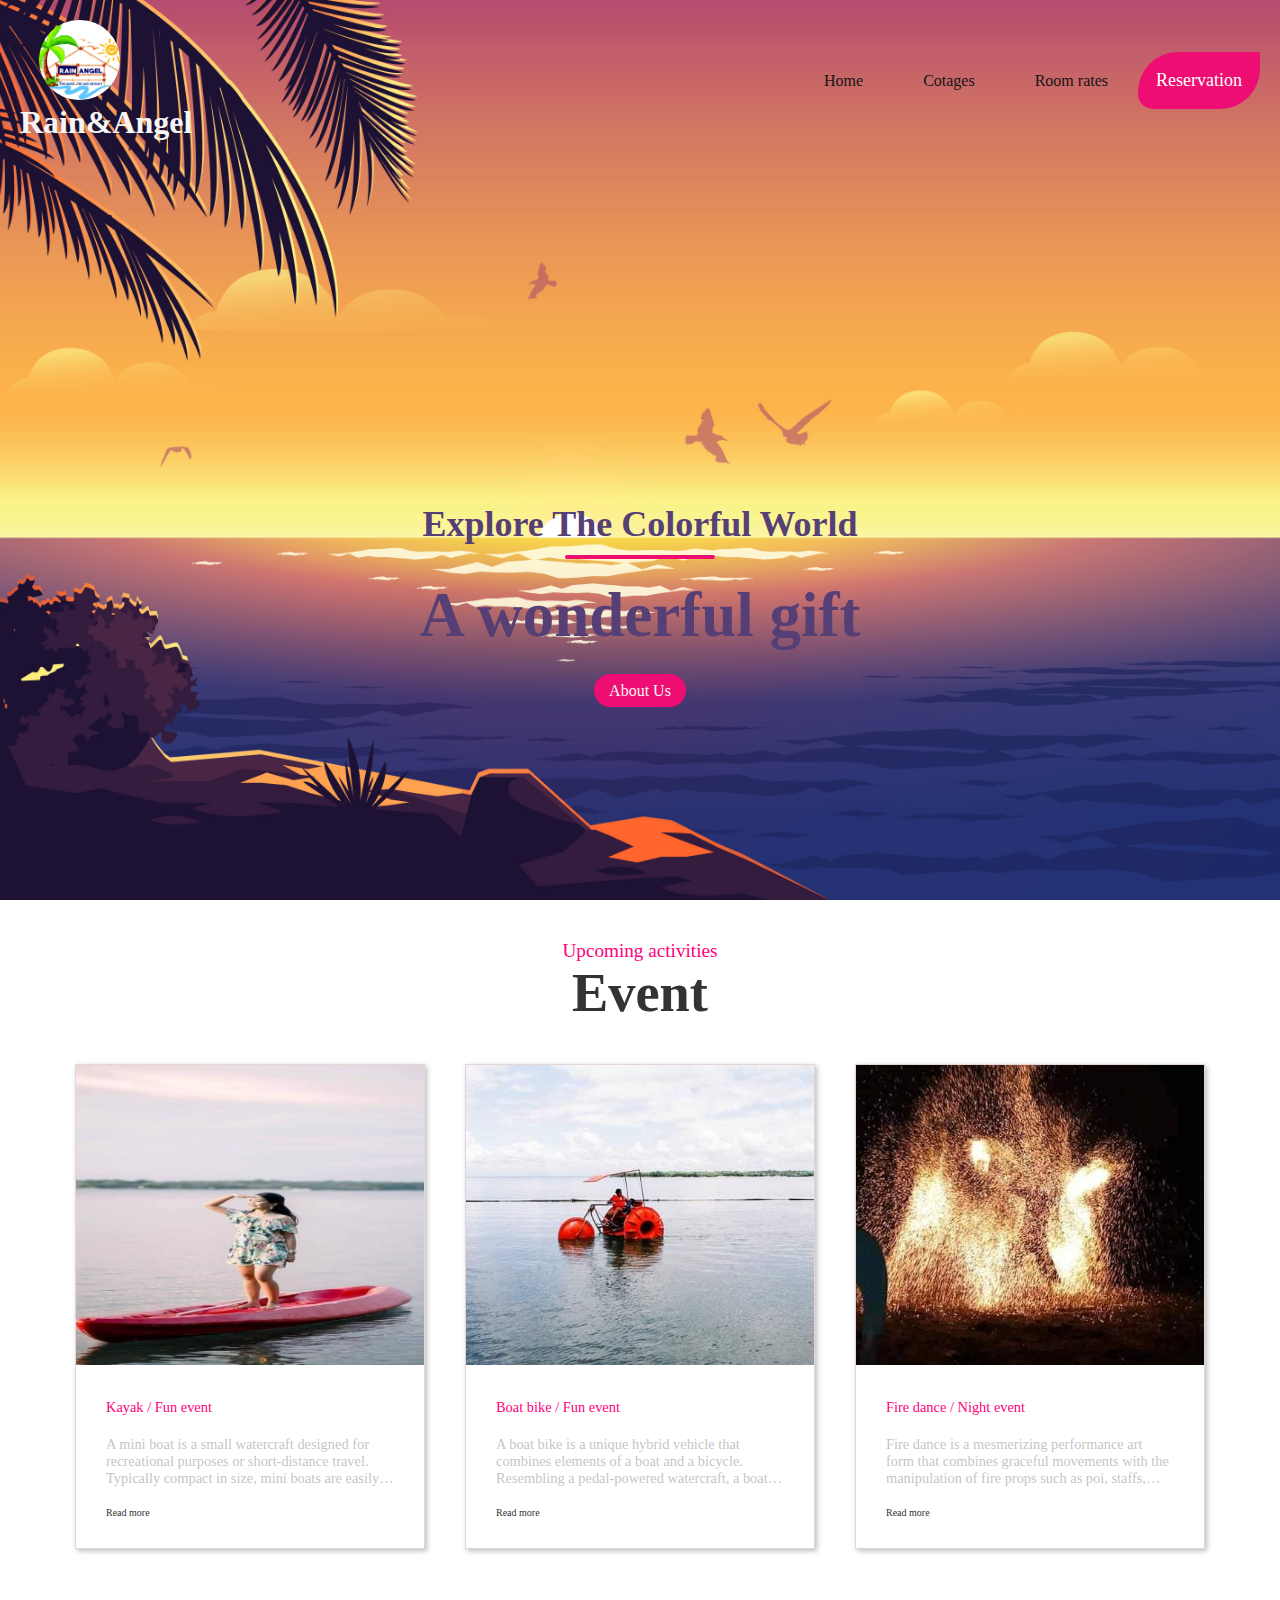
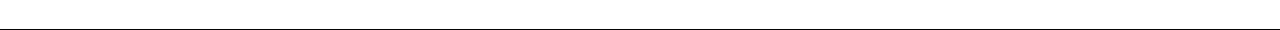
<file: index.html>
<!DOCTYPE html>
<html lang="en">

<head>
    <meta charset="UTF-8">
    <meta name="viewport" content="width=device-width, initial-scale=1.0">
    <title>Rain&Angel</title>
    <link rel="stylesheet" href="styles/style.css">
    <link rel="preconnect" href="https://fonts.googleapis.com">
    <link rel="preconnect" href="https://fonts.gstatic.com" crossorigin>
    <link
        href="https://fonts.googleapis.com/css2?family=Poppins:ital,wght@0,100;0,200;0,300;0,400;0,500;0,600;0,700;0,800;0,900;1,100;1,200;1,300;1,400;1,500;1,600;1,700;1,800;1,900&display=swap"
        rel="stylesheet">
</head>

<body>
    <nav class="navbar">
        <div class="logo">  
                <a href="index.html">
                    <img src="images/Rain&Angel-logo.jpg" alt="">
                    <h1>Rain&Angel</h1>
                </a>
        </div>
        <ul>
            <li><a href="index.html">Home</a></li>
            <li><a href="cottages.html">Cotages</a></li>
            <li><a href="room-rates.html">Room rates</a></li>
            <a href="reservation.html" class="resv"><input type="button" value="Reservation"></a>
        </ul>
    </nav>
    <header>
        <div class="header-content">
            <h2>Explore The Colorful World</h2>
            <div class="line"></div>
            <h1>A wonderful gift</h1>
            <a href="about-us.html" class="ctns">About Us</a>
        </div>
    </header>
    <section id="blog">
        <div class="blog-heading">
            <span>Upcoming activities</span>
            <h3>Event</h3>
        </div>
        <div class="blog-container">
            <div class="blog-box">
                <div class="blog-img">
                    <img src="images/event1.jpeg" alt="">
                </div>
                <div class="blog-text">
                    <span>Kayak / Fun event</span>
                    <p>A mini boat is a small watercraft designed for recreational purposes or short-distance
                        travel.
                        Typically compact in size, mini boats are easily manageable and maneuverable, making them
                        ideal
                        for exploring calm waters such as ponds, lakes, or sheltered coastal areas.</p>
                    <a href="#">Read more</a>
                </div>
            </div>

            <div class="blog-box">
                <div class="blog-img">
                    <img src="images/event2.jpg" alt="">
                </div>
                <div class="blog-text">
                    <span>Boat bike / Fun event</span>
                    <p>A boat bike is a unique hybrid vehicle that combines elements of a boat and a bicycle. Resembling
                        a pedal-powered watercraft, a boat bike features a hull that floats on water, equipped with
                        bicycle-style pedals for propulsion.</p>
                    <a href="#">Read more</a>
                </div>
            </div>
            <div class="blog-box">
                <div class="blog-img">
                    <img src="images/event.jpg" alt="">
                </div>
                <div class="blog-text">
                    <span>Fire dance / Night event</span>
                    <p>Fire dance is a mesmerizing performance art form that combines graceful movements with the
                        manipulation of fire props such as poi, staffs, fans, or hoops. Dancers skillfully wield these
                        flaming instruments, creating captivating displays of swirling patterns, spins, and
                        choreographed routines.</p>
                    <a href="#">Read more</a>
                </div>
            </div>
        </div>
    </section>

    <footer>

    </footer>
</body>

</html>
</file>
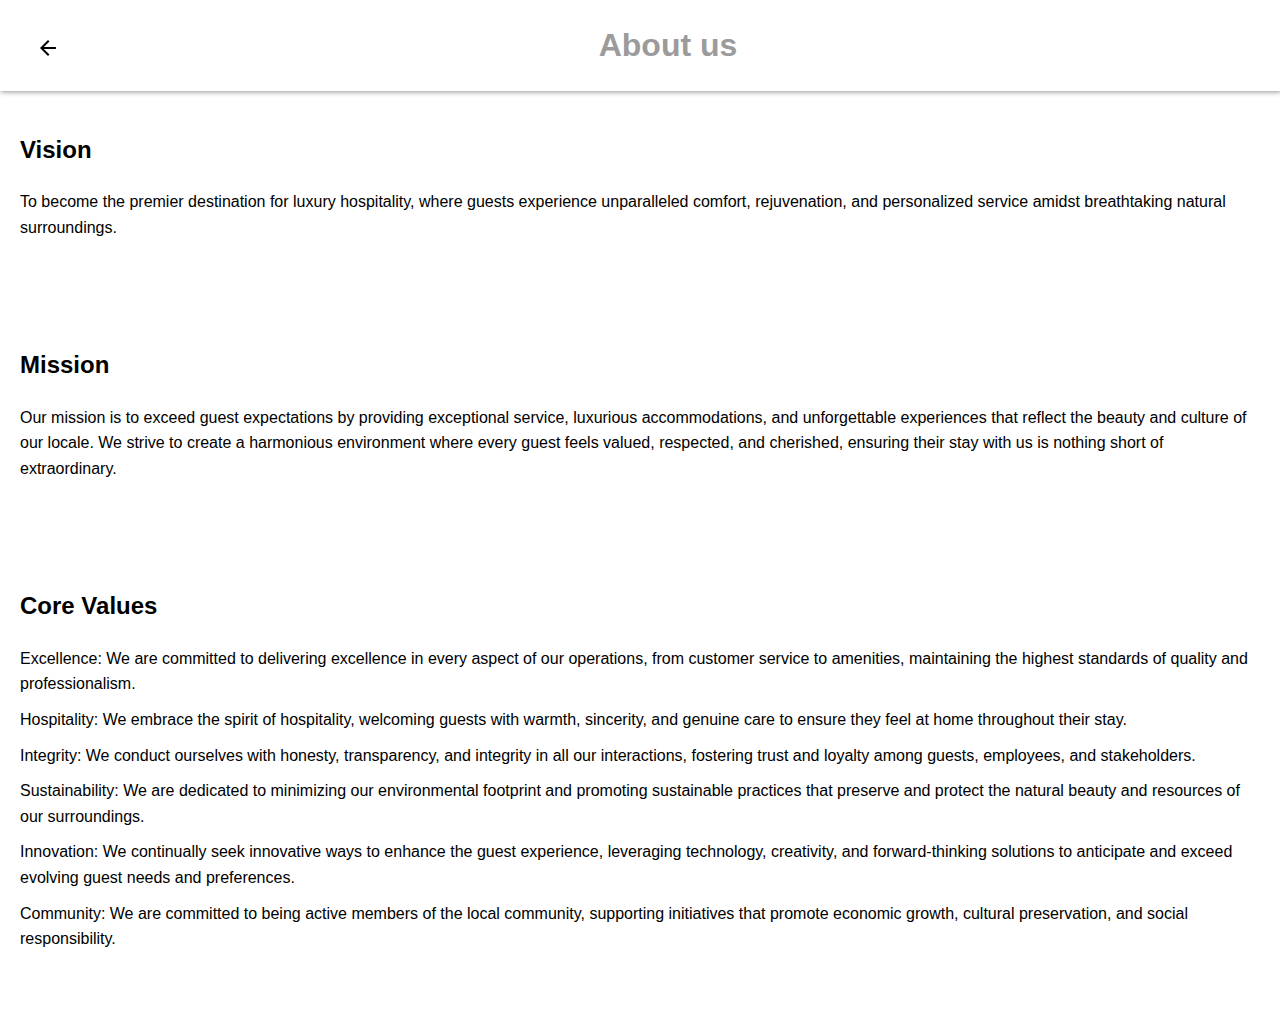
<file: about-us.html>
<!DOCTYPE html>
<html lang="en">
<head>
  <meta charset="UTF-8">
  <meta name="viewport" content="width=device-width, initial-scale=1.0">
  <title>Resort and Hotel</title>
  <style>
    body {
      font-family: Arial, sans-serif;
      line-height: 1.6;
      margin: 0;
      padding: 0;
    }
    header {
      background-color: #ffffff;
      color: #9c9b9b;
      padding: 20px;
      text-align: center;
      box-shadow: 1px 1px 5px #949494;
    }
    header a {
        display: inline;
        float: left;
        padding: 1em;
    }
    h1 {
      margin: 0;
    }
    section {
      padding: 20px;
    }
    .vision,
    .mission,
    .values {
      margin-bottom: 30px;
    }
    .values ul {
      list-style-type: none;
      padding: 0;
    }
    .values ul li {
      margin-bottom: 10px;
    }
  </style>
</head>
<body>
  <header>
    <a href="index.html">
        <div class="icon">
            <img src="images/arrow_back_FILL0_wght400_GRAD0_opsz24.svg">
        </div>
    </a>
    <h1>About us</h1>
  </header>
  <section class="vision">
    <h2>Vision</h2>
    <p>To become the premier destination for luxury hospitality, where guests experience unparalleled comfort, rejuvenation, and personalized service amidst breathtaking natural surroundings.</p>
  </section>
  <section class="mission">
    <h2>Mission</h2>
    <p>Our mission is to exceed guest expectations by providing exceptional service, luxurious accommodations, and unforgettable experiences that reflect the beauty and culture of our locale. We strive to create a harmonious environment where every guest feels valued, respected, and cherished, ensuring their stay with us is nothing short of extraordinary.</p>
  </section>
  <section class="values">
    <h2>Core Values</h2>
    <ul>
      <li>Excellence: We are committed to delivering excellence in every aspect of our operations, from customer service to amenities, maintaining the highest standards of quality and professionalism.</li>
      <li>Hospitality: We embrace the spirit of hospitality, welcoming guests with warmth, sincerity, and genuine care to ensure they feel at home throughout their stay.</li>
      <li>Integrity: We conduct ourselves with honesty, transparency, and integrity in all our interactions, fostering trust and loyalty among guests, employees, and stakeholders.</li>
      <li>Sustainability: We are dedicated to minimizing our environmental footprint and promoting sustainable practices that preserve and protect the natural beauty and resources of our surroundings.</li>
      <li>Innovation: We continually seek innovative ways to enhance the guest experience, leveraging technology, creativity, and forward-thinking solutions to anticipate and exceed evolving guest needs and preferences.</li>
      <li>Community: We are committed to being active members of the local community, supporting initiatives that promote economic growth, cultural preservation, and social responsibility.</li>
    </ul>
  </section>
</body>
</html>
</file>
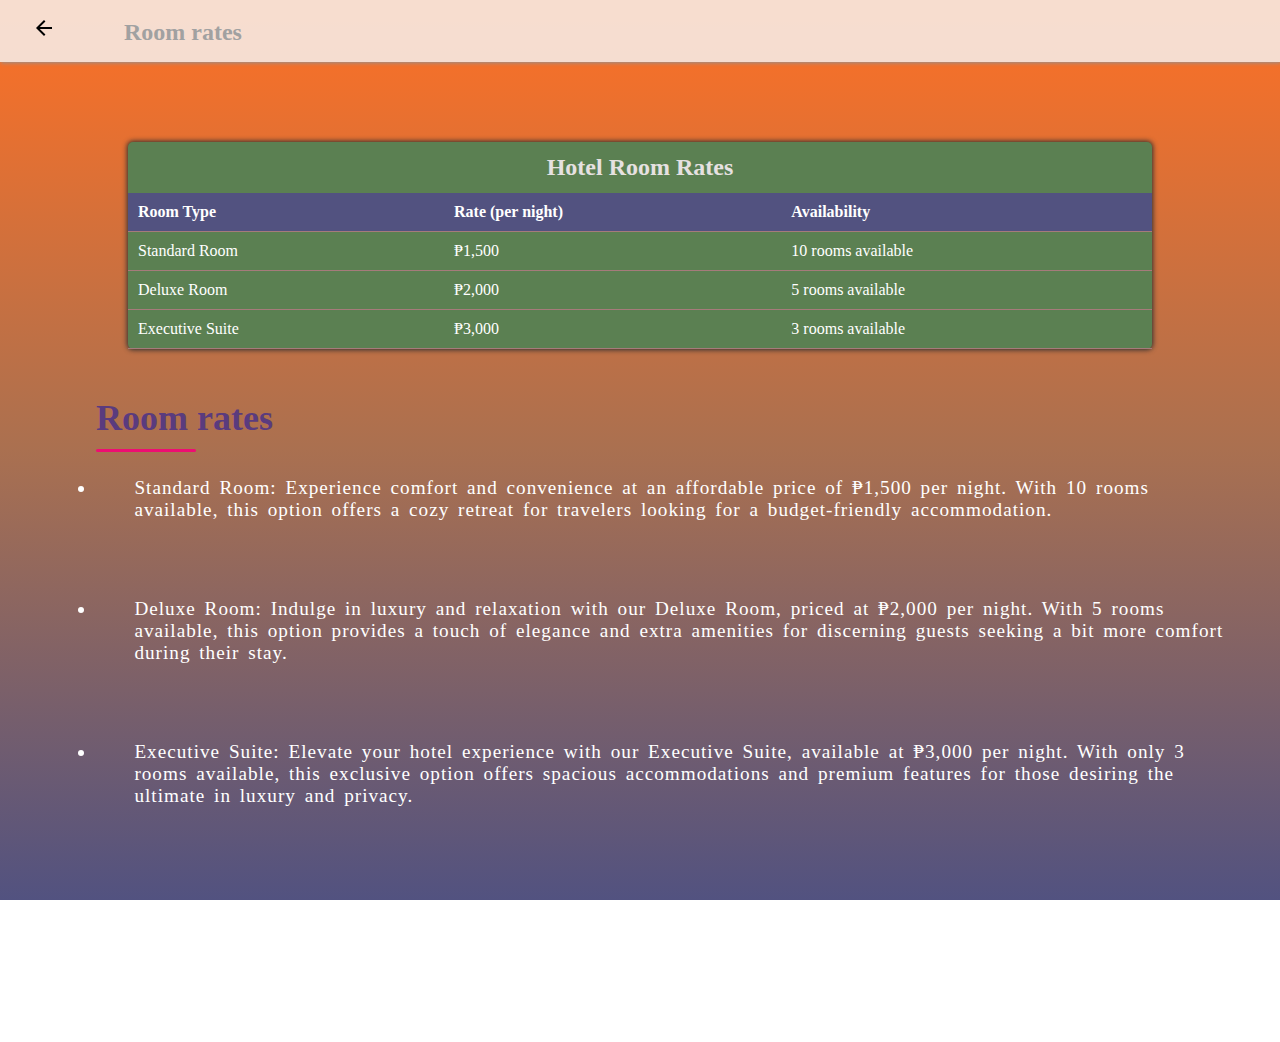
<file: room-rates.html>
<!DOCTYPE html>
<html lang="en">

<head>
    <meta charset="UTF-8">
    <meta name="viewport" content="width=device-width, initial-scale=1.0">
    <title>Document</title>
    <link rel="stylesheet" href="styles/style.css">
</head>

<body class="body">
    <div class="header">
        <a href="index.html">
            <div class="icon">
                <img src="images/arrow_back_FILL0_wght400_GRAD0_opsz24.svg">
            </div>
        </a>
        <h2>Room rates</h2>
    </div>
    <main>
        <div class="wrapper">
            <h2 class="hotel-head">Hotel Room Rates</h2>
            <table>
                <tr>
                    <th>Room Type</th>
                    <th>Rate (per night)</th>
                    <th>Availability</th>
                </tr>
                <tr>
                    <td>Standard Room</td>
                    <td>₱1,500</td>
                    <td>10 rooms available</td>
                </tr>
                <tr>
                    <td>Deluxe Room</td>
                    <td>₱2,000</td>
                    <td>5 rooms available</td>
                </tr>
                <tr>
                    <td>Executive Suite</td>
                    <td>₱3,000</td>
                    <td>3 rooms available</td>
                </tr>
            </table>
        </div>
        <div class="des-con">
            <h2>
                Room rates
            </h2>
            <div class="line2"></div>
            
                <li>Standard Room: Experience comfort and convenience at an affordable price of ₱1,500 per night. With
                    10
                    rooms available, this option offers a cozy retreat for travelers looking for a budget-friendly
                    accommodation.</li>
                <li>Deluxe Room: Indulge in luxury and relaxation with our Deluxe Room, priced at ₱2,000 per night. With
                    5
                    rooms available, this option provides a touch of elegance and extra amenities for discerning guests
                    seeking a bit more comfort during their stay.</li>
                <li>Executive Suite: Elevate your hotel experience with our Executive Suite, available at ₱3,000 per
                    night.
                    With only 3 rooms available, this exclusive option offers spacious accommodations and premium
                    features
                    for those desiring the ultimate in luxury and privacy.</li>
            <p>Book now to secure your preferred room type, as availability is limited!</p>
        </div>
    </main>
</body>

</html>
</file>
<file: styles/style.css>
* {
    margin: 0;
    padding: 0;
    box-sizing: border-box;
    font-family: century;
}

body {
    padding: 0;
    margin: 0;
    font-family: poppins;
}

a {
    text-decoration: none;
}

ul {
    list-style: none;
}

.logo img {
    height: 80px;
    display: inline;
    border-radius: 80px;
    margin-left: 1.2em;
}

.logo h1 {
    color: whitesmoke;
    font-family: initial;
}

.navbar {
    position: absolute;
    top: 0;
    left: 0;
    display: flex;
    width: 100%;
    justify-content: space-between;
    padding: 20px;
    color: rgb(14, 14, 14);
}

ul {
    display: flex;
    align-items: center;
}

li a {
    margin: 0 30px;
    color: rgb(21, 21, 21);
}

.navbar a:hover {
    color: rgb(255, 255, 255);
    transition: 0.3s;
}


@media (max-width: 600px) {
    .navbar ul {
        list-style: none;
        padding-left: 6em;
        display: inline;
        margin-top: 1em;
    }

    .navbar a {
        text-decoration: none;
        color: #333;
        display: block;
        padding: 2px;
        font-weight: bold;
        text-align: center;
    }

    .navbar ul li a {
        font-size: 50%;
        margin-bottom: 1em;
    }

}

/*==========HEAD=================*/
header {
    width: 100%;
    height: 100vh;
    background-image: url(../images/9426208.jpg);
    background-position: center;
    background-size: cover;
    display: flex;
    align-items: flex-end;
    justify-content: center;
}

.header-content {
    margin-bottom: 200px;
    color: #563F75;
    text-align: center;
    font-family: 'Carrete';
}

.header-content h2 {
    font-size: 4vmin;
    font-family: 'Carrete';
}

.line {
    width: 150px;
    height: 4px;
    background: rgb(238, 13, 114);
    margin: 10px auto;
    border-radius: 5px;
}

.header-content h1 {
    font-size: 7vmin;
    margin-top: 20px;
    margin-bottom: 30px;
}

.resv input {
    background: rgb(238, 13, 114);
    border: none;
    padding: 1em;
    cursor: pointer;
    color: white;
    font-size: large;
    border-radius: 40px 0 40px 15px;
    transition: 0.3s;
}
.resv input:hover{
    background: rgb(200, 5, 93);
    color: rgb(219, 214, 214);
}

.ctns {
    padding: 8px 15px;
    background: rgb(238, 13, 114);
    border-radius: 30px;
    color: whitesmoke;
    text-decoration: none;
}
.ctns:hover{
    background: rgb(200, 5, 93);
    color: rgb(219, 214, 214);
}
/*main*/
main {
    width: 100%;
    height: 100vh;
}

.title {
    text-align: left;
    font-size: 4vmin;
    color: #563F75;
}

.container {
    padding-top: 3em;
    display: flex;
    flex-direction: row;
    flex-wrap: wrap;
    justify-content: space-evenly;
    gap: 1.5em;
    
}

.card {
    height: 300px;
    margin: 25px;
    box-shadow: 3px 3px 2px rgb(167, 165, 165);
    border-radius: 14px;
    overflow: hidden;
    display: inline;

}

.card img {
    height: 300px;
    width: 300px;
    border-radius: 14px;
    transition: .5s;
    display: flex;
}

.intro {
    height: 30px;
    width: 300px;
    padding: 6px;
    box-sizing: border-box;
    position: absolute;
    background: rgba(27, 27, 27, .5);
    color: #ffffff;
    transition: 0.5s;
}

.intro h1 {
    padding: 0;
    font-size: larger;
}

.intro p {
    font-size: small;
    visibility: hidden;
    opacity: 0;
}

.card:hover h1 {
    font-size: 0;
    opacity: 0;
}

.card:hover .intro {
    height: 70px;
    background: black;
    padding: 0.8em;
}

.card:hover p {
    opacity: 1;
    visibility: visible;
}

.card:hover img {
    transform: scale(1.1) rotate(-3deg);
}

.header {
    width: 100%;
    padding: 1em;
    box-shadow: 1px 1px 4px #939292;
    background: rgba(245, 245, 245, 0.82);
}

.header .icon {
    display: inline;
    padding: 1em;
}

.header h2 {
    display: inline;
    margin-left: 2em;
    color: rgb(161, 161, 161)
}

span {
    color: rgba(186, 186, 186, 0.598);
}

.price {
    color: rgb(197, 197, 197);
    font-weight: 1px;
}


#blog {
    display: flex;
    justify-content: center;
    align-items: center;
    flex-direction: column;
    padding: 40px;
    border-bottom: 1px solid #000000;
}

.blog-heading {
    display: flex;
    justify-content: center;
    align-items: center;
    flex-direction: column;
    font-size: larger;
}

.blog-heading span {
    color: rgb(255, 0, 123);
}

.blog-heading h3 {
    font-size: 3.4rem;
    color: #333;
    font-weight: 600;
}

.blog-container {
    display: flex;
    justify-content: center;
    align-items: center;
    margin: 20px 0px;
    flex-wrap: wrap;
    flex-direction: row;
}

.blog-box {
    width: 350px;
    background-color: white;
    border: 1px rgb(228, 214, 214) solid;
    margin: 20px;
    box-shadow: 2px 2px 5px #33333353;
}

.blog-img {
    width: 100%;
    height: auto;
}

.blog-img img {
    height: 300px;
    width: 100%;
    max-height: 100%;
    object-fit: cover;
    object-position: center;
}

.blog-text {
    padding: 30px;
    display: flex;
    flex-direction: column;
}

.blog-text span {
    color: rgb(255, 0, 123);
    font-size: 0.9rem;
}

.blog-text p {
    color: #9b9b9b9b;
    font-size: 0.9rem;
    display: -webkit-box;
    -webkit-box-orient: vertical;
    -webkit-line-clamp: 3;
    overflow: hidden;
    text-overflow: ellipsis;
    margin: 20px 0;
}

.blog-text a {
    color: #333;
    font-size: x-small;
}

.des-con {
    margin: 3em 0 0 6em;
    color: #5a3b7e;
}

.des-con h2 {
    font-size: 4vmin;
}

.line2 {
    width: 100px;
    height: 3px;
    background: rgb(238, 13, 114);
    margin: 10px auto;
    border-radius: 5px;
    float: left;
}

.des-con p {
    padding: 3em;
    color: #ffffff;
    font-size: larger;
    word-spacing: 3px;
    letter-spacing: 1px;
}

.des-con li {
    padding: 2em;
    color: #ffffff;
    font-size: larger;
    word-spacing: 3px;
    letter-spacing: 1px;

}

.body {
    background: linear-gradient(to top, #525280, #AA7050, #FF7024);
    background-attachment: fixed;
}

table {
    width: 100%;
    border-collapse: collapse;
}

.hotel-head {
    text-align: center;
    color: #e6e1e1;
    padding: 0.5em;
}

th,
td {
    padding: 10px;
    text-align: left;
    border-bottom: 1px solid #a57b7b;
    color: #fff;
}

th {
    background-color: #525280;
}

.wrapper {
    margin-top: 5em;
    margin-left: auto;
    margin-right: auto;
    width: 80%;
    background: #5B8052;
    min-width: 400px;
    max-width: 2048px;
    box-shadow: 0 0 5px 1px rgb(47, 47, 47);
    border-radius: 5px;
}

.form {
    margin-left: auto;
    margin-right: auto;
    max-width: 75%;
    width: 75%;
    height: 500px;
    background: #fff;
    padding: 25px 30px;
    margin-top: 3em;
    border-radius: 5px;
}

.form .title {
    font-size: 25px;
    font-weight: 500;
    position: relative;
}

.form .title::before {
    content: '';
    position: absolute;
    left: 0;
    bottom: 0;
    height: 3px;
    width: 30px;
    background: linear-gradient(#71b7e6, #9b59b6);
}

.form form .user-details {
    display: flex;
    flex-wrap: wrap;
    justify-content: space-between;
}

form .user-details .input-box {
    margin: 20px 0 12px 0;
    width: calc(100% / 2 - 20px);
}

.user-details .input-box details {
    display: block;
    font-weight: 500;
    margin: 5px;
}

.details {
    color: #333333e9;
}

.user-details .input-box input {
    height: 45px;
    width: 100%;
    outline: none;
    border-radius: 5px;
    border: 1px #ccc solid;
    padding-left: 15px;
    font-size: 12px;
    border-bottom-width: 2px;
    transition: all 0.3 ease;
}

.user-details .input-box input:focus,
.user-details .input-box input:valid {
    border-color: #9b59b6
}

form input[type="radio"] {
    display: none
}

form .button {
    height: 45px;
    margin: 30px 0;
    padding-bottom: 0;
}

form .button input {
    height: 100%;
    width: 100%;
    outline: none;
    color: #fff;
    border: none;
    background: #71b7e6;
    border-radius: 14px;
}

form .button input:hover {
    background: #58adf3;
}

form .button2 {
    height: 45px;
    margin: 30px 0;
    padding-bottom: 0;
}

form .button2 input {
    height: 100%;
    width: 100%;
    color: #000000;
}
</file>
